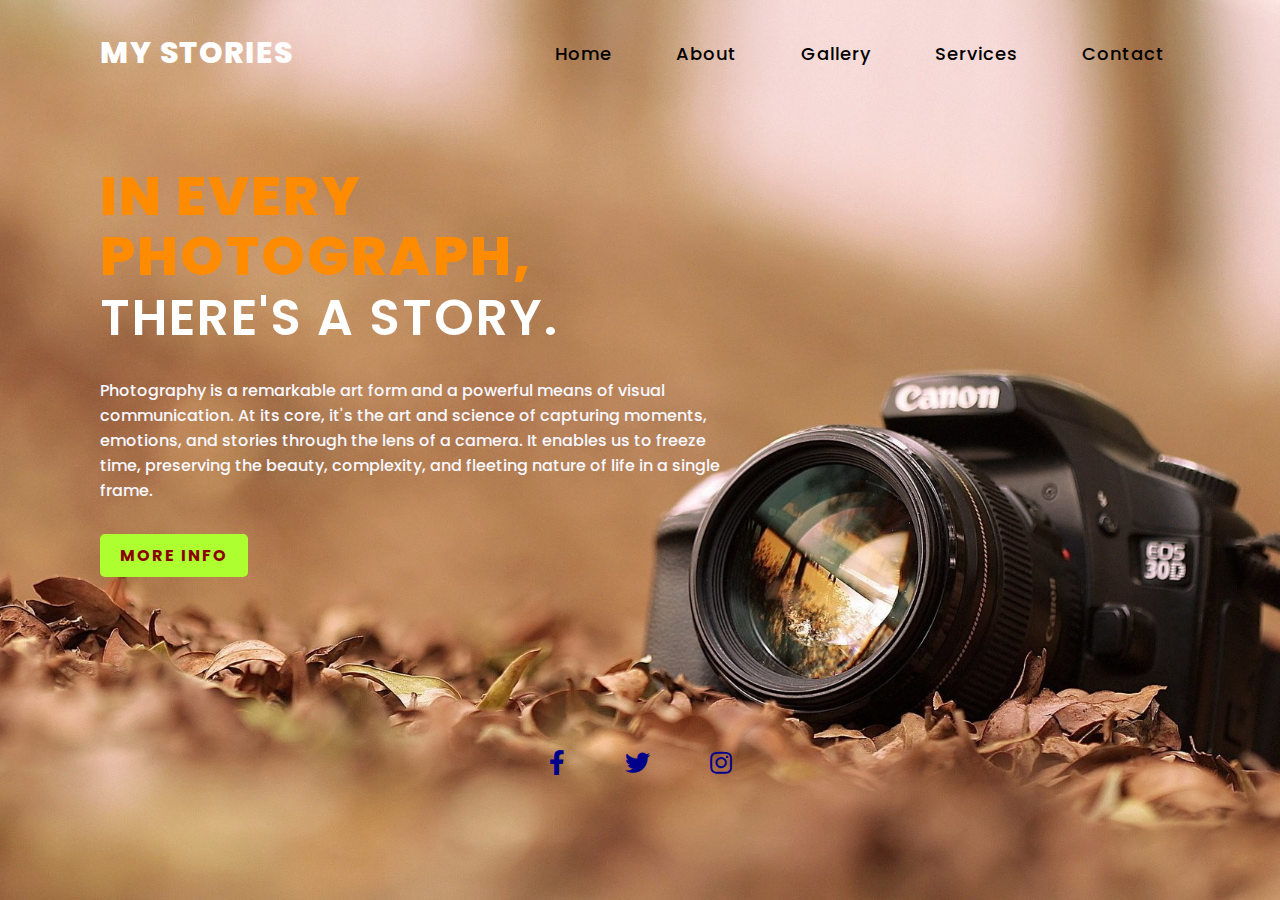
<file: LandingPage/index.html>
<!DOCTYPE html>
<html lang="en" dir="ltr">
  <head>
    <meta charset="utf-8">
    <meta name="viewport" content="width=device-width, initial-scale=1.0">
    <title>Landing Website</title>
    <link rel="stylesheet" href="style.css">
    <link rel="stylesheet" href="https://cdnjs.cloudflare.com/ajax/libs/font-awesome/5.14.0/css/all.min.css">
  </head>
  <body>
       <!-- Kiran Bedake -->
    <section>
      <input type="checkbox" id="check">
      <header>
        </div>
        <h2><a href="#" class="logo">MY STORIES</a></h2>
        <div class="navigation">
          <a href="#">Home</a>
          <a href="#">About</a>
          <a href="#">Gallery</a>
          <a href="#">Services</a>
          <a href="#">Contact</a>
        </div>
        <label for="check">
        <i class="fas fa-bars menu-btn"></i>
        <i class="fas fa-times close-btn"></i>
        </label>
      </header>
      <div class="content">
        <div class="info">
          <h2>In every photograph, <br><span>there's a story.</span></h2>
          <p>Photography is a remarkable art form and a powerful means of visual communication. At its core, it's the art and science of capturing moments, emotions, and stories through the lens of a camera. It enables us to freeze time, preserving the beauty, complexity, and fleeting nature of life in a single frame.</p>
          <a href="#" class="info-btn">More info</a>
        </div>
      </div>
      <div class="media-icons">
        <a href="#"><i class="fab fa-facebook-f"></i></a>
        <a href="#"><i class="fab fa-twitter"></i></a>
        <a href="#"><i class="fab fa-instagram"></i></a>
      </div>
    </section>
    

  </body>
</html>
</file>
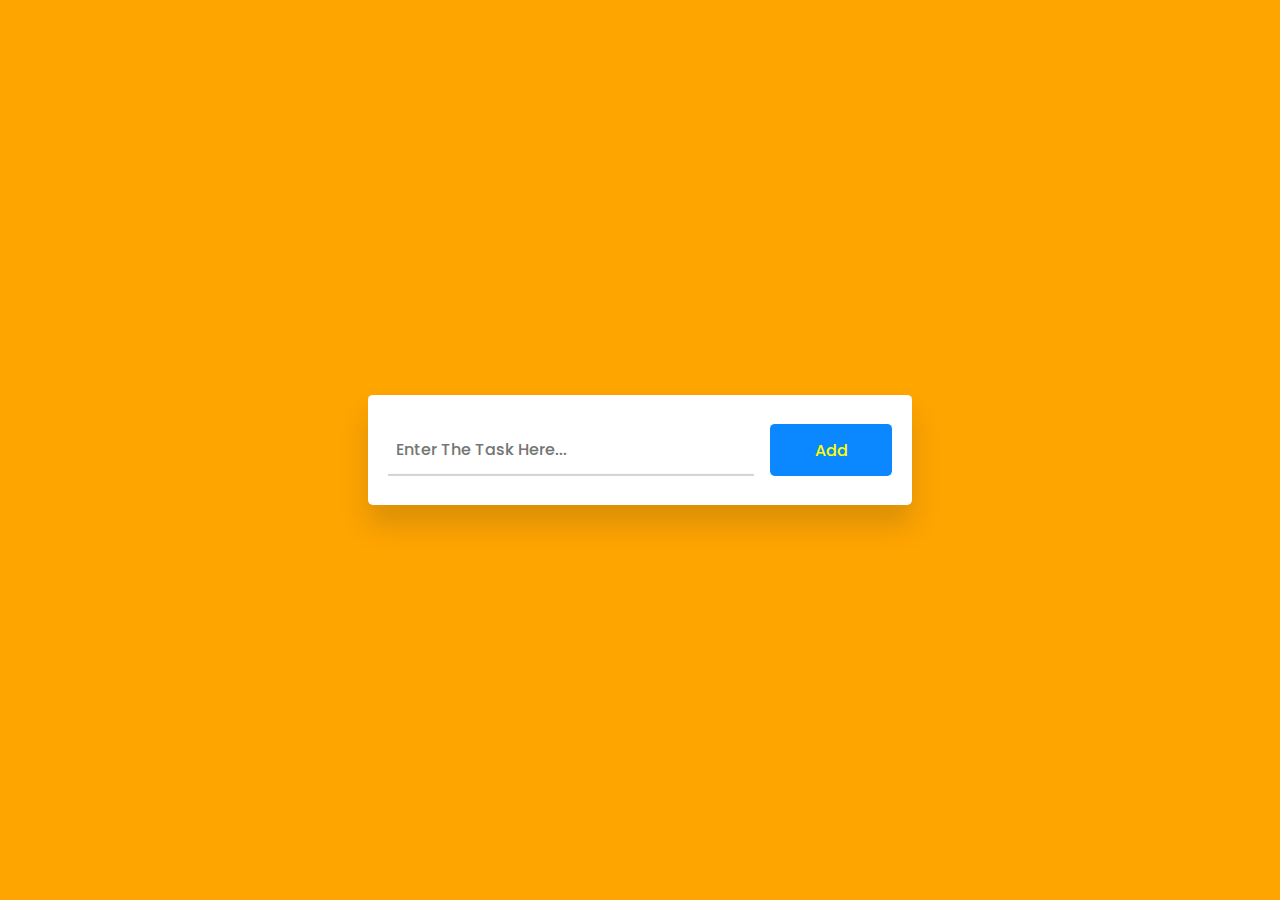
<file: ToDoList/index.html>
<!DOCTYPE html>
<html lang="en">
  <head>
    <meta name="viewport" content="width=device-width, initial-scale=1.0" />
    <title>To Do List With Local Storage</title>

    <!-- Font Awesome Icons -->
    <link
      rel="stylesheet"
      href="https://cdnjs.cloudflare.com/ajax/libs/font-awesome/6.2.0/css/all.min.css"/>

    <!-- Google Fonts -->
    <link
      href="https://fonts.googleapis.com/css2?family=Poppins:wght@400;500&display=swap"
      rel="stylesheet"/>

    <!-- Stylesheet -->
    <link rel="stylesheet" href="style.css" />

  </head>
      <!-- Kiran Bedake -->
  <body>
    <div class="container">
      <div id="new-task">
        <input type="text" placeholder="Enter The Task Here..." />
        <button id="push">Add</button>
      </div>
      <div id="tasks"></div>
    </div>
    <!-- Script -->
    <script src="script.js"></script>
  </body>
</html>
</file>
<file: LandingPage/style.css>
@import url('https://fonts.googleapis.com/css2?family=Poppins:wght@200;300;400;500;600;700;800;900&display=swap');
/* Kiran Bedake */
*{
  margin: 0;
  padding: 0;
  box-sizing: border-box;
  font-family: "Poppins", sans-serif;
}

section{
  position: relative;
  width: 100%;
  min-height: 100vh;
  display: flex;
  flex-direction: column;
  justify-content: flex-start;
  background: url(bg7.jpg) no-repeat;
  background-size: cover;
  background-position: center;
}

header{
  position: relative;
  top: 0;
  width: 100%;
  padding: 30px 100px;
  display: flex;
  justify-content: space-between;
  align-items: center;
}

label{
  display: none;
}

header .logo{
  position: relative;
  color: white;
  font-size: 30px;
  text-decoration: none;
  text-transform: uppercase;
  font-weight: 800;
  letter-spacing: 1px;
}
header .logo:hover{
  

  color: darkred;
  background: yellow;
  text-decoration: none;
  text-transform: uppercase;
  font-weight: 300;
  letter-spacing: 2px;
  padding: 10px 20px;
  border-radius: 4px;
  transition: 0.2s;
  transition-property: background;
}

header .navigation a{
  color: #000;
  font-size: 18px;
  text-decoration: none;
  font-weight: 500;
  letter-spacing: 1px;
  padding: 2px 15px;
  border-radius: 20px;
  transition: 0.3s;
  transition-property: background;
}

header .navigation a:not(:last-child){
  margin-right: 30px;
}

header .navigation a:hover{
  background: #fff;
}

.content{
  max-width: 650px;
  margin: 60px 100px;
}

.content .info h2{
  color: darkorange;
  font-size: 55px;
  text-transform: uppercase;
  font-weight: 800;
  letter-spacing: 2px;
  line-height: 60px;
  margin-bottom: 30px;
}

.content .info h2 span{
  color: #fff;
  font-size: 50px;
  font-weight: 600;
}

.content .info p{
  color: ghostwhite;
  font-size: 16px;
  font-weight: 500;
  margin-bottom: 40px;
}

.content .info-btn{
  color: darkred;
  background: greenyellow;
  text-decoration: none;
  text-transform: uppercase;
  font-weight: 700;
  letter-spacing: 2px;
  padding: 10px 20px;
  border-radius: 5px;
  transition: 0.3s;
  transition-property: background;
}

.content .info-btn:hover{
  background: lightskyblue;
}

.media-icons{
  display: flex;
  justify-content: center;
  align-items: center;
  margin: auto;
}

.media-icons a{
  position: relative;
  color: darkblue;
  font-size: 25px;
  transition: 0.3s;
  transition-property: transform;
}

.media-icons a:not(:last-child){
  margin-right: 60px;
}

.media-icons a:hover{
  transform: scale(1.5);
}

#check{
  z-index: 3;
  display: none;
}

/* Responsive CSS */

@media (max-width: 960px){
  header .navigation{
    display: none;
  }

  label{
    display: block;
    font-size: 25px;
    cursor: pointer;
    transition: 0.3s;
    transition-property: color;
  }

  label:hover{
    color: #fff;
  }

  label .close-btn{
    display: none;
  }

  #check:checked ~ header .navigation{
    z-index: 2;
    position: fixed;
    top: 0;
    bottom: 0;
    left: 0;
    right: 0;
    background: rgba(114, 223, 255, 0.9);
    display: flex;
    flex-direction: column;
    justify-content: center;
    align-items: center;
  }

  #check:checked ~  header .navigation a{
    font-weight: 700;
    margin-right: 0;
    margin-bottom: 50px;
    letter-spacing: 2px;
  }

  #check:checked ~ header label .close-btn{
    z-index: 2;
    position: fixed;
    display: block;
  }

  #check:checked ~ header label .menu-btn{
    display: none;
  }

  label .menu-btn{
    position: absolute;
  }

  header .logo{
    position: absolute;
    bottom: -6px;
  }

  .content .info h2{
    font-size: 45px;
    line-height: 50px;
  }

  .content .info h2 span{
    font-size: 40px;
    font-weight: 600;
  }

  .content .info p{
    font-size: 14px;
  }
}

@media (max-width: 560px){
  .content .info h2{
    font-size: 35px;
    line-height: 40px;
  }

  .content .info h2 span{
    font-size: 30px;
    font-weight: 600;
  }

  .content .info p{
    font-size: 14px;
  }
  /* end here--------*/


}
</file>
<file: ToDoList/style.css>
/*  Kiran Bedake */

* {
  padding: 0;
  margin: 0;
  box-sizing: border-box;
}
body {
  background-color: orange;
}
.container {
  width: 90%;
  max-width: 34em;
  position: absolute;
  transform: translate(-50%, -50%);
  top: 50%;
  left: 50%;
}
#new-task {
  position: relative;
  background-color: #ffffff;
  padding: 1.8em 1.25em;
  border-radius: 0.3em;
  box-shadow: 0 1.25em 1.8em rgba(1, 24, 48, 0.15);
  display: grid;
  grid-template-columns: 9fr 3fr;
  gap: 1em;
}
#new-task input {
  font-family: "Poppins", sans-serif;
  font-size: 1em;
  border: none;
  border-bottom: 2px solid #d1d3d4;
  padding: 0.8em 0.5em;
  color: #111111;
  font-weight: 500;
}
#new-task input:focus {
  outline: none;
  border-color: #0b87ff;
}
#new-task button {
  font-family: "Poppins", sans-serif;
  font-weight: 500;
  font-size: 1em;
  background-color: #0b87ff;
  color: yellow;
  outline: none;
  border: none;
  border-radius: 0.3em;
  cursor: pointer;
}
#tasks {
  background-color: darkred;
  position: relative;
  padding: 1.8em 1.25em;
  margin-top: 3.8em;
  width: 100%;
  box-shadow: 0 1.25em 1.8em rgba(1, 24, 48, 0.15);
  border-radius: 0.6em;
}
.task {
  background-color: pink;
  padding: 0.3em 0.6em;
  margin-top: 0.6em;
  display: flex;
  align-items: center;
  border-bottom: 2px solid #d1d3d4;
  cursor: pointer;
}
.task span {
  font-family: "Poppins", sans-serif;
  font-size: 0.9em;
  font-weight: 400;
}
.task button {
  color: #ffffff;
  padding: 0.8em 0;
  width: 2.8em;
  border-radius: 0.3em;
  border: none;
  outline: none;
  cursor: pointer;
}
.delete {
  background-color: #fb3b3b;
}
.edit {
  background-color: #0b87ff;
  margin-left: auto;
  margin-right: 3em;
}
.completed {
  text-decoration: line-through;
}
</file>
